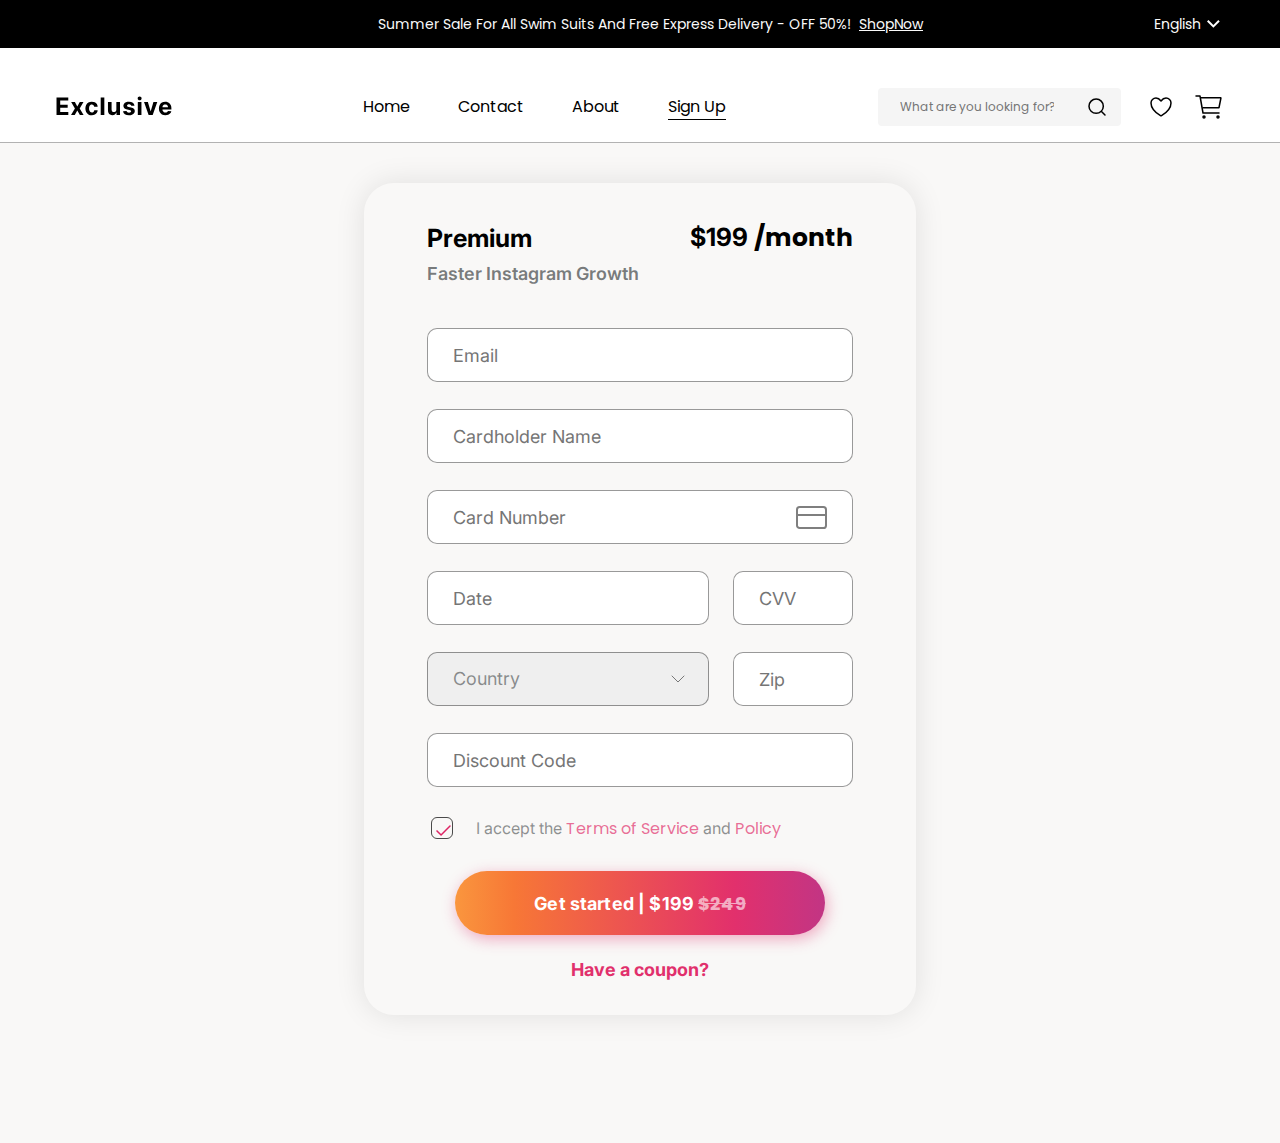
<file: signup.html>
<!DOCTYPE html>
<html lang="en">
  <head>
    <link rel="stylesheet" href="css/reset.css" />
    <link rel="stylesheet" href="css/style.css" />
    <title>Sign Up</title>
  </head>
  <body>
    <header>
        <div class="top_header">
          <div class="top_header_contant container">
            <div class="top_header_text">
              <p>
                Summer Sale For All Swim Suits And Free Express Delivery - OFF
                50%!
              </p>
              <a href="#">ShopNow</a>
            </div>
            <div class="language">
              <p>English</p>
              <img src="photos/DropDown.svg" alt="drop_down" class="pointer" />
            </div>
          </div>
        </div>
        <div class="bottom_header container">
          <div class="logo_nav_cont">
            <a href="index.html"> <img src="photos/logo.svg" alt="logo" /></a>
            <nav>
              <ul>
                <li class="list_item">
                  <a href="index.html" class="nav_text">Home</a>
                </li>
                <li class="list_item">
                  <a href="index.html" class="nav_text">Contact</a>
                </li>
                <li class="list_item">
                  <a href="index.html" class="nav_text">About</a>
                </li>
                <li class="active">
                  <a href="signup.html" class="nav_text">Sign Up</a>
                </li>
              </ul>
            </nav>
          </div>
  
          <div class="search_cart_cont">
            <div class="search_cont">
              <input
                type="search"
                id="gsearch"
                name="gsearch"
                placeholder="What are you looking for?"
              />
              <img src="photos/search_icon.svg" alt="search" />
            </div>
  
            <div class="cart_cont">
              <img src="photos/wishlist_icon.svg" alt="wishlist" />
              <img src="photos/cart_icon.svg" alt="cart" />
            </div>
          </div>
        </div>
      </header>

    <div class="form_container">
      <section class="form_section">
        <div class="form_header">
          <h2>Premium</h2>
          <h2>$199 <span>/month</span></h2>
        </div>
        <p class="form_header_desc">Faster Instagram Growth</p>
        <form action="#">
          <input type="email" placeholder="Email" class="input" required />
          <input
            type="text"
            placeholder="Cardholder Name"
            class="input"
            required
          />
          <input
            type="text"
            placeholder="Card Number"
            class="input card_image"
            required
          />

          <div class="date_cvv_cont">
            <input
              type="data"
              placeholder="Date"
              class="input data_input"
              required
            />
            <input
              type="text"
              placeholder="CVV"
              class="input cvv_input"
              required
            />
          </div>

          <div class="country_zipp_cont">
            <select name="country" class="input country_input">
              <option value="default">Country</option>
              <option value="georgia">Georgia</option>
              <option value="austria">Austria</option>
              <option value="italy">Italy</option>
            </select>
            <input type="text" placeholder="Zip" class="input zip_input" />
          </div>
          <input type="text" placeholder="Discount Code" class="input" />
          <div class="checkbox_cont">
            <input type="checkbox" class="checkbox" checked="" />
            <label>
              I accept the
              <span
                ><a href="#" class="colored_label">Terms of Service</a></span
              >
              and
              <span><a href="#" class="colored_label"> Policy </a></span>
            </label>
          </div>
          <button type="submit" class="form_btn">
            Get started | $199 <span class="btn_faded"> $249 </span>
          </button>
        </form>
        <p class="have_coupon">Have a coupon?</p>
      </section>
    </div>
  </body>
</html>
</file>
<file: css/style.css>
@import url("https://fonts.googleapis.com/css2?family=Poppins:ital,wght@0,100;0,200;0,300;0,400;0,500;0,600;0,700;0,800;0,900;1,100;1,200;1,300;1,400;1,500;1,600;1,700;1,800;1,900&display=swap");

@import url("https://fonts.googleapis.com/css2?family=Inter:ital,opsz,wght@0,14..32,100..900;1,14..32,100..900&family=Poppins:ital,wght@0,100;0,200;0,300;0,400;0,500;0,600;0,700;0,800;0,900;1,100;1,200;1,300;1,400;1,500;1,600;1,700;1,800;1,900&display=swap");

h1,
h2,
h3,
h4,
h5,
h6 {
  font-family: "Inter", sans-serif;
}
p,
span,
a,
li {
  font-family: "Poppins", sans-serif;
}
/* top header */
.container {
  width: 1170px;
  margin: auto;
}
header {
  border-bottom: 0.5px solid rgba(0, 0, 0, 0.3);
}
.top_header {
  width: 100%;
  background-color: #000;
  height: 48px;
  color: #fafafa;
}
.top_header_contant {
  height: inherit;
  display: flex;
  align-items: center;
  justify-content: flex-end;
  gap: 231px;
}
.top_header_text {
  display: flex;
  align-items: center;
  gap: 8px;
}
.top_header_contant p {
  font-size: 14px;
  font-weight: 400;
  line-height: 21px;
}
.top_header_text a {
  font-size: 14px;
  font-weight: 400;
  line-height: 24px;
  color: #fafafa;
  text-decoration: underline;
}
.language {
  display: flex;
  align-items: center;
}
/* bottom header */
.bottom_header {
  height: 94px;
  padding: 40px 0 16px 0;
  display: flex;
  align-items: center;
  justify-content: space-between;
  gap: 148px;
}
.logo_nav_cont {
  display: flex;
  align-items: center;
  justify-content: space-between;
  gap: 190px;
}
.logo_nav_cont ul {
  display: flex;
  align-items: center;
  justify-content: space-between;
  gap: 48px;
}
.nav_text {
  font-size: 16px;
  font-weight: 400;
  line-height: 24px;
  color: #000;
}
.active {
  border-bottom: 1px solid #000;
}
.list_item {
  position: relative;
  line-height: 24px;
}

.list_item::after {
  content: "";
  position: absolute;
  left: 0;
  bottom: 0;
  height: 1px;
  width: 0%;
  background-color: #000;
  transition: 0.3s ease;
}

.list_item:hover::after {
  width: 100%;
}

.search_cart_cont {
  display: flex;
  align-items: center;
  justify-content: space-between;
  gap: 24px;
}
.search_cont {
  width: 243px;
  height: 38px;
  background-color: #f5f5f5;
  padding: 7px 12px 7px 20px;
  display: flex;
  align-items: center;
  justify-content: space-between;
  border-radius: 4px;
}
#gsearch {
  width: 170px;
  border: none;
  background-color: inherit;
  font-family: "Poppins", sans-serif;
  font-size: 12px;
  font-weight: 400;
  line-height: 18px;
}
.search_cart_cont img,
.pointer {
  cursor: pointer;
}
.search_cont img {
  height: 24px;
  width: 24px;
}
.cart_cont {
  display: flex;
  align-items: center;
  gap: 16px;
}
/* main section  */

.main_container {
  display: flex;
  align-items: center;
}
.list_cont {
  padding: 40px 16px 0 0;
  border-right: 0.5px solid rgba(0, 0, 0, 0.3);
  width: 233px;
}
.list_cont ul {
  display: flex;
  flex-direction: column;
  gap: 16px;
}
.fashion_list {
  display: flex;
  align-items: center;
  justify-content: space-between;
  width: 217px;
}
.fashion_list img {
  width: 24px;
  height: 24px;
}
.fashion_list p,
.list_cont li {
  font-size: 16px;
  font-weight: 400;
  line-height: 24px;
}
/* main section banner  */
.main_banner {
  display: flex;
  align-items: center;
  background-color: #000;
  width: 882px;
  margin-left: 45px;
  margin-top: 40px;
  position: relative;
}
.banner_left_side {
  display: flex;
  flex-direction: column;
  gap: 22px;
  width: 396px;
  padding: 56px 38px 47px 64px;
}
.iphone_series_cont {
  display: flex;
  align-items: center;
  gap: 24px;
}
.iphone_series_cont img {
  width: 40px;
  height: 49px;
}
.iphone_series_cont h4 {
  font-family: "Poppins", sans-serif;
  font-size: 16px;
  font-weight: 400;
  line-height: 24px;
  color: #fff;
}
h1 {
  font-size: 48px;
  font-weight: 600;
  line-height: 60px;
  letter-spacing: 0.04em;
  color: #fafafa;
}
.banner_shop_now {
  display: flex;
  align-items: center;
  gap: 8px;
}
.banner_shop_now p {
  font-size: 16px;
  font-weight: 500;
  line-height: 24px;
  color: #fafafa;
  position: relative;
}
.banner_shop_now p::after {
  position: absolute;
  left: 0;
  bottom: -4px;
  content: "";
  width: 100%;
  background-color: #fafafa;
  height: 1px;
}
.banner_shop_now img {
  width: 24px;
  height: 24px;
}
.slider_cont {
  background-color: rgb(0, 0, 0);
  display: flex;
  align-items: center;
  gap: 12px;
  top: 319px;
  left: 353px;
  position: absolute;
}
.slider {
  width: 12px;
  height: 12px;
  border-radius: 50%;
  background-color: rgba(255, 255, 255, 0.5);
}
.act {
  background-color: #db4444;
  border: 2px solid #fff;
}
/* section 2 */
.second_section {
  margin-top: 140px;
}
.second_sect_top_cont {
  display: flex;
  align-items: flex-end;
  justify-content: space-between;
  margin-bottom: 40px;
}
.second_sect_left_side {
  display: flex;
  align-items: flex-end;
  gap: 87px;
}
.red_title {
  display: flex;
  flex-direction: column;
  gap: 24px;
}
.red_title h2 {
  font-size: 36px;
  font-weight: 600;
  line-height: 48px;
  letter-spacing: 0.04em;
}
.red_cont {
  display: flex;
  align-items: center;
  gap: 16px;
}
.red_rect {
  width: 20px;
  height: 40px;
  border-radius: 4px;
  background: #db4444;
}
.red_cont p {
  font-size: 16px;
  font-weight: 600;
  line-height: 20px;
  text-align: left;
}
.timer {
  display: flex;
  gap: 17px;
  align-items: flex-end;
}
.timer h4 {
  font-family: "Poppins", sans-serif;
  font-size: 12px;
  font-weight: 500;
  line-height: 18px;
  color: #000;
  margin-bottom: 4px;
}
.timer span {
  font-size: 32px;
  font-weight: 700;
  line-height: 30px;
  letter-spacing: 0.04em;
}
.dott {
  display: flex;
  flex-direction: column;
  gap: 8px;
  margin-bottom: 8px;
}
.dott div {
  width: 4px;
  height: 4px;
  background-color: #e07575;
  border-radius: 50%;
}

.slider_errows_cont {
  display: flex;
  align-items: center;
  justify-content: center;
  gap: 8px;
}
.slider_errows_cont div {
  width: 46px;
  height: 46px;
  background-color: #f5f5f5;
  border-radius: 50%;
  display: flex;
  align-items: center;
  justify-content: center;
  cursor: pointer;
}
/* cards  */
.second_section_article_container {
  display: flex;
  gap: 30px;
  align-items: center;
}
.card {
  display: flex;
  flex-direction: column;
  width: 270px;
  height: 350px;
  gap: 16px;
}
.card_img {
  position: relative;
  display: flex;
  align-items: center;
  justify-content: center;
  width: 270px;
  height: 250px;
  border-radius: 4px;
  background: #f5f5f5;
}
.card_img span {
  position: absolute;
  left: 12px;
  top: 12px;
  background-color: #db4444;
  color: #fafafa;
  font-size: 12px;
  font-weight: 400;
  line-height: 18px;
  padding: 4px 12px;
  border-radius: 4px;
}

.button_cont {
  position: absolute;
  display: flex;
  gap: 8px;
  flex-direction: column;
  top: 12px;
  right: 12px;
  align-items: center;
  justify-content: center;
}
.button_cont div {
  border-radius: 50%;
  background-color: #fff;
  height: 34px;
  width: 34px;
  display: flex;
  align-items: center;
  justify-content: center;
}
.card_text {
  display: flex;
  flex-direction: column;
  gap: 8px;
}
.card_text h5 {
  font-family: "Poppins", sans-serif;
  font-size: 16px;
  font-weight: 500;
  line-height: 24px;
}
.card_text p {
  font-size: 16px;
  font-weight: 500;
  line-height: 24px;
  color: #db4444;
}
.card_text p span {
  color: rgba(0, 0, 0, 0.5);
  text-decoration: line-through;
  margin-left: 12px;
}

.card_last_span {
  font-size: 14px;
  font-weight: 600;
  line-height: 21px;
  color: rgba(0, 0, 0, 0.5);
}
.review_stars {
  display: flex;
  align-items: center;
  gap: 8px;
}
.view_all_product_bttn {
  font-family: "Poppins", sans-serif;
  font-size: 16px;
  font-weight: 500;
  line-height: 24px;
  width: 234px;
  height: 56px;
  color: #fafafa;
  border-radius: 4px;
  background: #db4444;
  border: none;
  margin: 60px auto;
  display: block;
}

/* new arrival section  */
.new_arrival_contant,
.new_arrival_right_side,
.speakers_parfume_container {
  display: flex;
  align-items: center;
  gap: 30px;
}
.new_arrival_header h3 {
  font-size: 36px;
  font-weight: 600;
  line-height: 48px;
  letter-spacing: 0.04em;
  text-align: left;
  margin-bottom: 60px;
  margin-top: 20px;
}
.new_arrivals {
  background-repeat: no-repeat;
  color: #fff;
  background-color: #000;
}

.new_arrival_left_side {
  background-image: url("../photos/playstation.png");
  width: 570px;
  height: 600px;
  border-radius: 4px;
  background-position: bottom center;
  position: relative;
}
.new_arrival_right_side {
  flex-direction: column;
  gap: 32px;
}
.card_text_cont {
  display: flex;
  flex-direction: column;
  justify-content: space-between;
  height: 122px;
  position: absolute;
  left: 32px;
  bottom: 32px;
}
.smaller_card_text_cont {
  height: 85px;
  left: 24px;
  bottom: 24px;
}
.new_arrival_contant h4 {
  font-size: 24px;
  font-weight: 600;
  line-height: 24px;
  letter-spacing: 0.03em;
  color: rgba(250, 250, 250, 1);
}
.new_arrival_contant p {
  font-size: 14px;
  font-weight: 400;
  line-height: 21px;
  width: 242px;
  color: rgba(250, 250, 250, 1);
}
.new_arrival_contant a {
  font-size: 16px;
  font-weight: 500;
  line-height: 24px;
  color: #fff;
  border-bottom: 1px solid rgba(255, 255, 255, 0.5);
  width: fit-content;
}
.women_colect {
  background-image: url("../photos/woman.png");
  width: 570px;
  height: 284px;
  border-radius: 4px;
  background-position: bottom right;
  background-color: #0d0d0d;
  position: relative;
}

.speakers {
  background-image: url("../photos/speakers.png");
  width: 270px;
  height: 284px;
  border-radius: 4px;
  background-position: center;
  position: relative;
}

.perfume {
  background-image: url("../photos/perfume.png");
  width: 270px;
  height: 284px;
  border-radius: 4px;
  background-position: center;
  position: relative;
}

/* sign up page */
.form_container {
  background-color: rgba(249, 248, 247, 1);
  height: 1000px;
  padding-top: 40px;
}
.form_section {
  width: 552px;
  height: 832px;
  border-radius: 30px;
  box-shadow: 0px 0px 30px 0px rgba(0, 0, 0, 0.1);
  margin: auto;
  padding: 30px 63px 10px;
}
.form_header {
  display: flex;
  align-items: center;
  justify-content: space-between;
  font-family: "Inter", sans-serif;
  font-size: 25px;
  font-weight: 700;
  line-height: 48px;
}
.form_header_desc {
  font-family: "Inter", sans-serif;
  font-size: 18px;
  font-weight: 600;
  line-height: 23px;
  color: rgba(33, 38, 40, 0.6);
  margin-bottom: 43px;
}
.input {
  width: 100%;
  height: 54px;
  border-radius: 10px;
  border: 1px solid rgba(0, 0, 0, 0.4);
  margin-bottom: 27px;
  padding: 0 54px 0 25px;
  font-family: "Inter", sans-serif;
  font-size: 18px;
  font-weight: 400;
  line-height: 32px;
  color: rgba(33, 38, 40, 0.5);
}
.card_image {
  background-image: url(../photos/card_icon.svg);
  background-repeat: no-repeat;
  background-position: right 25px center;
}
.date_cvv_cont,
.country_zipp_cont {
  display: flex;
  align-items: center;
  justify-content: space-between;
}
.data_input,
.country_input {
  width: 282px;
}
.country_input {
  width: 282px;
  display: block;
  appearance: none;
  background-image: url(../photos/selector.svg);
  background-repeat: no-repeat;
  background-position: right 23px center;
  cursor: pointer;
}
.cvv_input,
.zip_input {
  width: 120px;
}
.checkbox_cont {
  display: flex;
  align-items: center;
  gap: 20px;
}
.checkbox {
  appearance: none;
  width: 22px;
  height: 22px;
  border: 1px solid rgba(0, 0, 0, 0.7);
  border-radius: 6px;
  display: flex;
  justify-content: center;
  align-items: center;
  /* position: relative;   */
}
.checkbox:checked::before {
  content: url(../photos/checked.svg);
  width: 13px;
  height: 9px;
  /* position: absolute; */
  /* top: 50%;
  left: 50%;
  transform: translate(-50%, -50%); */
}
.checkbox_cont label {
  font-family: "Inter", sans-serif;
  font-size: 16px;
  font-weight: 400;
  line-height: 22px;
  color: rgba(33, 38, 40, 0.5);
}
.colored_label {
  color: rgba(225, 48, 108, 0.7);
}
.form_btn {
  width: 370px;
  height: 64px;
  margin: 29px auto 3px;
  border-radius: 32px;
  border: none;
  cursor: pointer;
  display: block;
  background: linear-gradient(
    270deg,
    #c23584 0%,
    #e2306c 24.48%,
    #f77736 83.85%,
    #fa963e 100%
  );
  box-shadow: 2px 4px 15px 0px rgba(222, 49, 111, 0.4);
  font-family: "Inter", sans-serif;
  color: #fff;
  font-size: 18px;
  font-weight: bold;
  letter-spacing: 0.15px;
}
.btn_faded {
  color: #fff;
  text-decoration: line-through;
  opacity: 0.6;
}
.have_coupon {
  font-family: "Inter", sans-serif;
  font-size: 18px;
  font-weight: 700;
  line-height: 32px;
  color: rgba(225, 48, 108, 1);
  height: 64px;
  text-align: center;
  display: flex;
  align-items: center;
  justify-content: center;
}
/* footer  */
footer {
  height: 440px;
  background-color: rgba(0, 0, 0, 1);
  margin-top: 140px;
  padding: 80px 0 24px;
}
.footer_nav_cont {
  display: flex;
  justify-content: space-between;
  align-items: top;
  margin-bottom: 76px;
  color: rgba(250, 250, 250, 1);
}
.footer_nav_cont h4 {
  font-size: 24px;
  font-weight: 700;
  line-height: 24px;
  letter-spacing: 0.03em;
  margin-bottom: 24px;
}
.footer_nav_cont h5 {
  font-family: "poppins", sans-serif;
  font-size: 20px;
  font-weight: 500;
  line-height: 28px;
  margin-bottom: 24px;
}
.footer_nav_cont ul {
  display: flex;
  flex-direction: column;
  gap: 16px;
}
.footer_nav_cont li {
  font-size: 16px;
  font-weight: 400;
  line-height: 24px;
}
.footer_email_input {
  appearance: none;
  background-image: url("../photos/send.svg");
  background-repeat: no-repeat;
  background-position: right 15px center;
  background-color: transparent;
  cursor: pointer;
  width: 217px;
  height: 48px;
  border-radius: 4px;
  border: 1.5px solid rgba(250, 250, 250, 1);
  margin-bottom: 27px;
  padding: 0 16px 0 16px;
  font-family: "poppins", sans-serif;
  font-size: 16px;
  font-weight: 400;
  line-height: 24px;
  color: rgba(250, 250, 250, 1);
  margin-top: 16px;
}
.save_money {
  font-size: 12px;
  font-weight: 500;
  line-height: 18px;
  color: rgba(250, 250, 250, 0.7);
}
.footer_qr_download {
  display: flex;
  gap: 8px;
  align-items: center;
  margin: 8px 0 24px;
  width: 198px;
}
.ios_android_download_cont {
  display: flex;
  flex-direction: column;
  gap: 12px;
  height: 84px;
  width: 110px;
  justify-content: center;
}
.app_store {
  width: 104px;
  height: 34px;
}
.google_play {
  width: 104px;
  height: 30px;
}
.social_media_icon_container {
  display: flex;
  gap: 24px;
  align-items: center;
}
.social_media_icon_container a {
  width: 24px;
  height: 24px;
}
.footer_support_cont {
  width: 175px;
}
.footer_support_cont a {
  color: #fafafa;
}
.copyright {
  display: flex;
  align-items: center;
  gap: 6px;
  color: rgba(249, 249, 249, 0.2);
  justify-content: center;
}
.copyright p {
  font-size: 16px;
  font-weight: 400;
  line-height: 24px;
}
</file>
